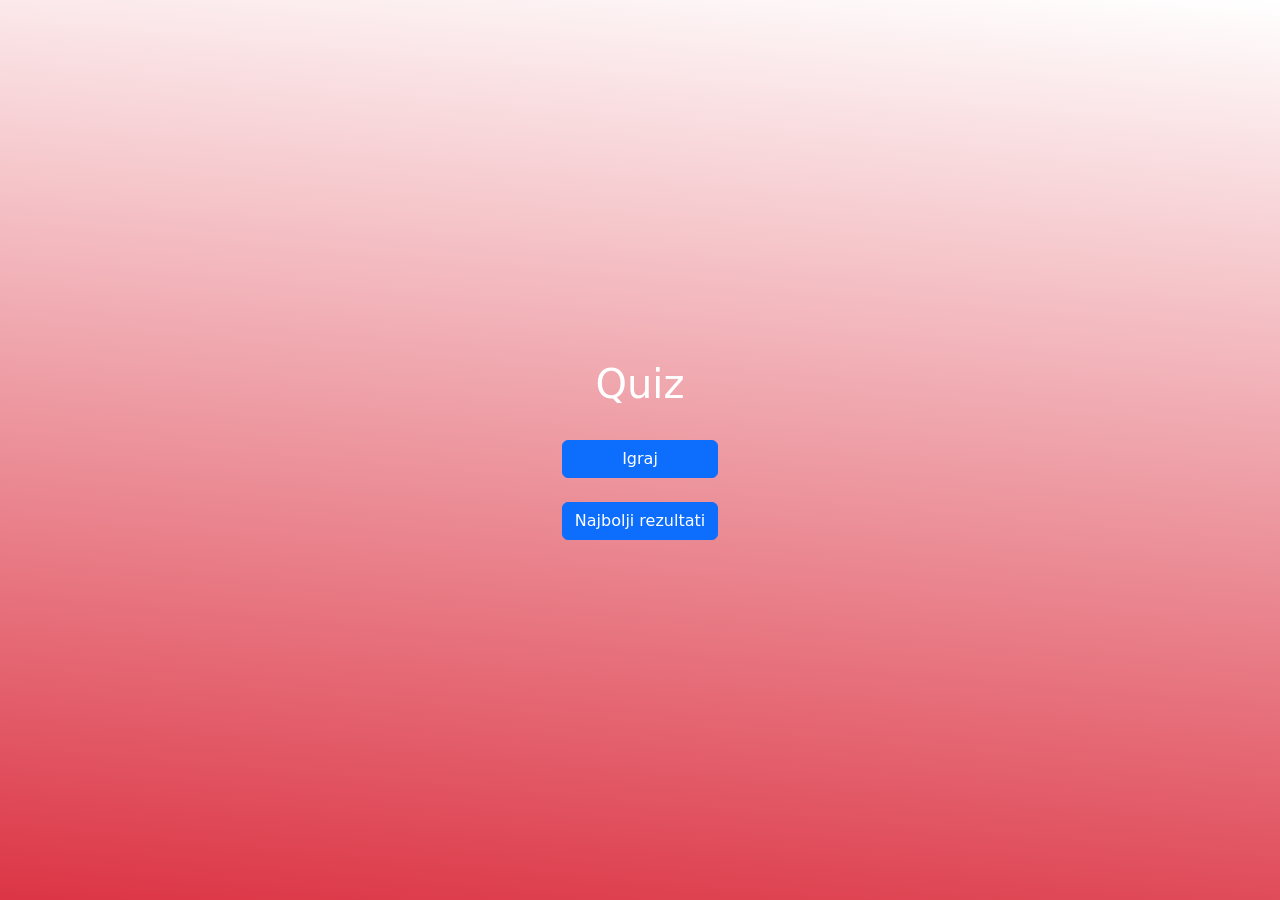
<file: index.html>
<!DOCTYPE html>
<html lang="en">
<head>
    <meta charset="UTF-8">
    <meta name="viewport" content="width=device-width, initial-scale=1.0">
    <title>Quiz</title>
    <link href="https://cdn.jsdelivr.net/npm/bootstrap@5.0.0-beta2/dist/css/bootstrap.min.css" rel="stylesheet" integrity="sha384-BmbxuPwQa2lc/FVzBcNJ7UAyJxM6wuqIj61tLrc4wSX0szH/Ev+nYRRuWlolflfl" crossorigin="anonymous">
    <link rel="stylesheet" href="css/app.css">
</head>
<body>
    <div id="home" class="text-center">
        <h1>Quiz</h1><br/>
        <a class="btn btn-primary" href="game.html">Igraj</a><br/><br/>
        <a class="btn btn-primary" href="highscores.html">Najbolji rezultati</a>
    </div>
        
    <script src="https://cdn.jsdelivr.net/npm/bootstrap@5.0.0-beta2/dist/js/bootstrap.bundle.min.js" integrity="sha384-b5kHyXgcpbZJO/tY9Ul7kGkf1S0CWuKcCD38l8YkeH8z8QjE0GmW1gYU5S9FOnJ0" crossorigin="anonymous"></script>
    <script src="https://cdn.jsdelivr.net/npm/@popperjs/core@2.6.0/dist/umd/popper.min.js" integrity="sha384-KsvD1yqQ1/1+IA7gi3P0tyJcT3vR+NdBTt13hSJ2lnve8agRGXTTyNaBYmCR/Nwi" crossorigin="anonymous"></script>
    <script src="https://cdn.jsdelivr.net/npm/bootstrap@5.0.0-beta2/dist/js/bootstrap.min.js" integrity="sha384-nsg8ua9HAw1y0W1btsyWgBklPnCUAFLuTMS2G72MMONqmOymq585AcH49TLBQObG" crossorigin="anonymous"></script>
</body>
</html>
</file>
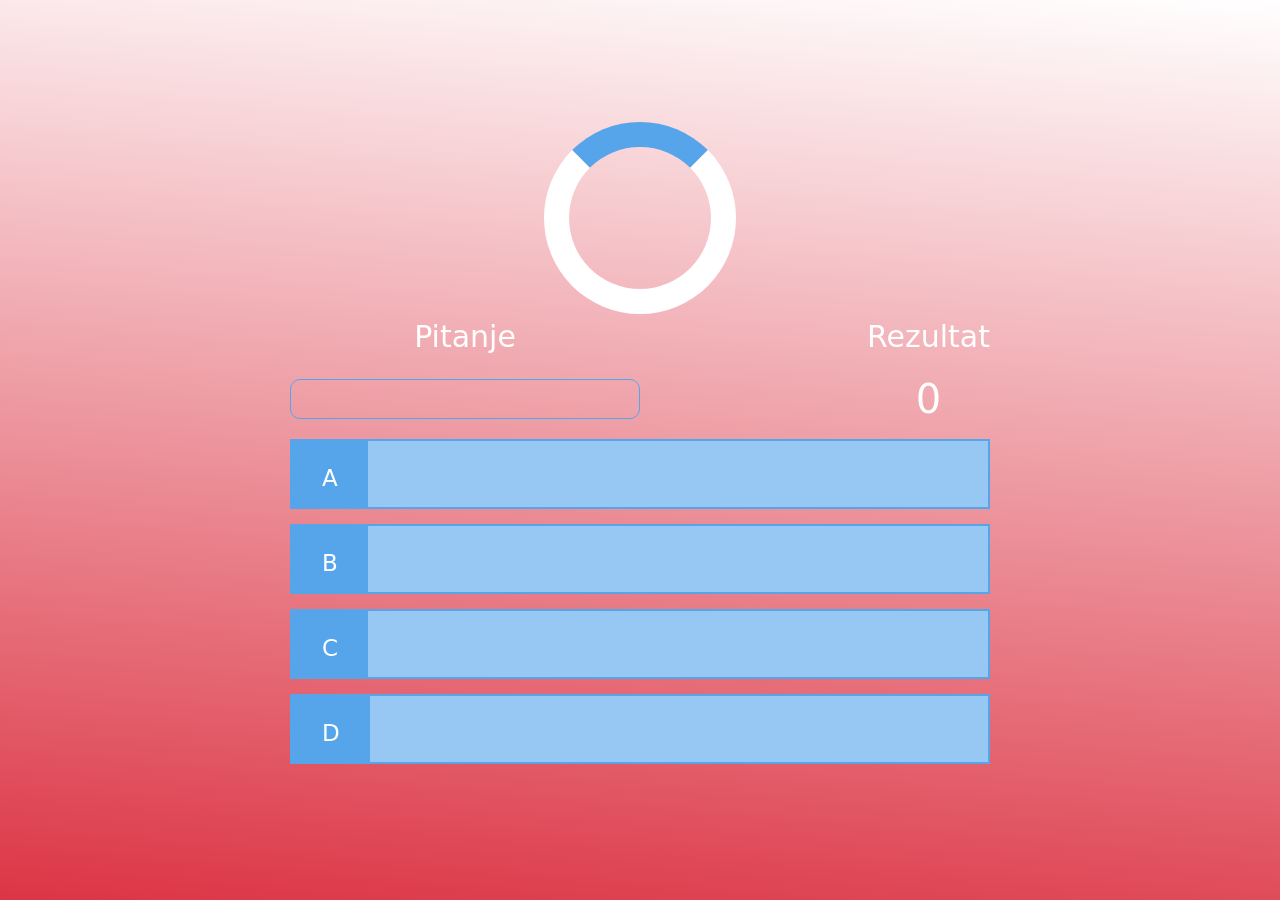
<file: game.html>
<!DOCTYPE html>
<html lang="en">
<head>
    <meta charset="UTF-8">
    <meta name="viewport" content="width=device-width, initial-scale=1.0">
    <title>Quiz</title>
    <link href="https://cdn.jsdelivr.net/npm/bootstrap@5.0.0-beta2/dist/css/bootstrap.min.css" rel="stylesheet" integrity="sha384-BmbxuPwQa2lc/FVzBcNJ7UAyJxM6wuqIj61tLrc4wSX0szH/Ev+nYRRuWlolflfl" crossorigin="anonymous">
    <link rel="stylesheet" href="css/app.css">
    <link rel="stylesheet" href="css/game.css">
</head>
<body>
    <div id="loader"></div>
    <div id="game">
        <div id="twoBlocks">
            <div id="twoBlocks1">
                <p id="progressText" class="textClass">Pitanje</p>
                <div id="progressBar">
                    <div id="progressBarFull"></div>
                </div>
            </div>
            <div id="twoBlocks2">
                <p class="textClass">Rezultat</p>
                <h1 id="score" class="textClassH1">0</h1>
            </div>
        </div>
        <h2 id="question"></h2>
        <div class="choices">
            <p class="choices-prefix">A</p>
            <p class="choices-text" data-number="1"></p>
        </div>
        <div class="choices">
            <p class="choices-prefix">B</p>
            <p class="choices-text" data-number="2"></p>
        </div>
        <div class="choices">
            <p class="choices-prefix">C</p>
            <p class="choices-text" data-number="3"></p>
        </div>
        <div class="choices">
            <p class="choices-prefix">D</p>
            <p class="choices-text" data-number="4"></p>
        </div>
    </div>

    <script src="https://cdn.jsdelivr.net/npm/bootstrap@5.0.0-beta2/dist/js/bootstrap.bundle.min.js" integrity="sha384-b5kHyXgcpbZJO/tY9Ul7kGkf1S0CWuKcCD38l8YkeH8z8QjE0GmW1gYU5S9FOnJ0" crossorigin="anonymous"></script>
    <script src="https://cdn.jsdelivr.net/npm/@popperjs/core@2.6.0/dist/umd/popper.min.js" integrity="sha384-KsvD1yqQ1/1+IA7gi3P0tyJcT3vR+NdBTt13hSJ2lnve8agRGXTTyNaBYmCR/Nwi" crossorigin="anonymous"></script>
    <script src="https://cdn.jsdelivr.net/npm/bootstrap@5.0.0-beta2/dist/js/bootstrap.min.js" integrity="sha384-nsg8ua9HAw1y0W1btsyWgBklPnCUAFLuTMS2G72MMONqmOymq585AcH49TLBQObG" crossorigin="anonymous"></script>
    <script src="js/game.js"></script>
</body>
</html>
</file>
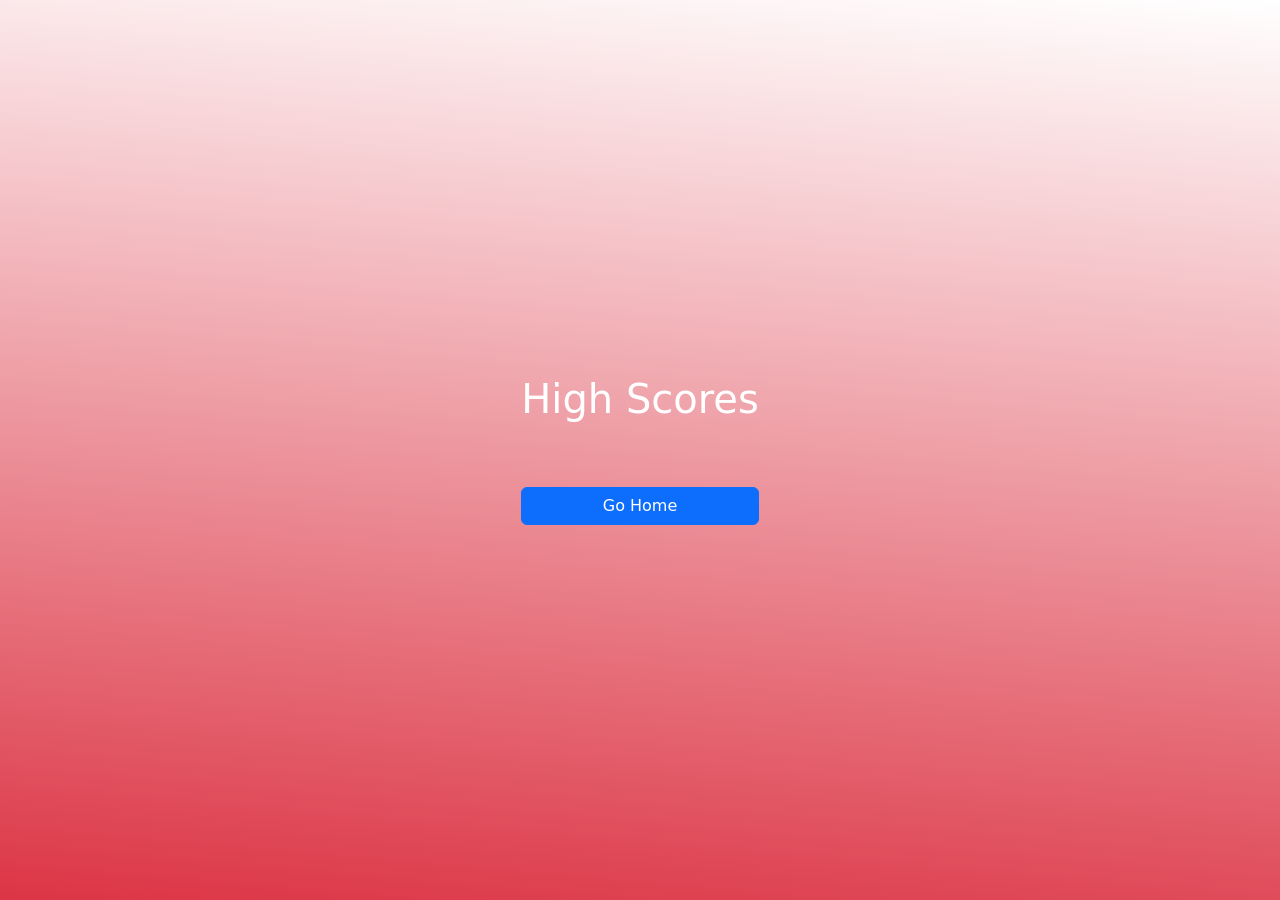
<file: highscores.html>
<!DOCTYPE html>
<html lang="en">
  <head>
    <meta charset="UTF-8" />
    <meta name="viewport" content="width=device-width, initial-scale=1.0" />
    <title>High Scores</title>
	<link href="https://cdn.jsdelivr.net/npm/bootstrap@5.0.0-beta2/dist/css/bootstrap.min.css" rel="stylesheet" integrity="sha384-BmbxuPwQa2lc/FVzBcNJ7UAyJxM6wuqIj61tLrc4wSX0szH/Ev+nYRRuWlolflfl" crossorigin="anonymous">
    <link rel="stylesheet" href="css/app.css" />
    <link rel="stylesheet" href="css/highscores.css" />
  </head>
  <body>
      <div id="highScores" class="text-center">
        <h1 id="finalScore">High Scores</h1>
        <ul id="highScoresList"></ul>
        <a class="btn btn-primary" href="index.html">Go Home</a>
      </div>
    <script src="js/highscores.js"></script>
  </body>
</html>
</file>
<file: css/app.css>
body {
    display: flex;
    flex-direction: column;
    justify-content: center;
    align-items: center;
    height: 100vh;
    width: 100vw;
    background: linear-gradient(5deg, #dc3545, #406f1c00);
    color: #fff;
}
.form-control {
    display: inline !important;
    width: 76% !important;
}
.btn-primary {
    width: 100%;
}
.hidden {
    display: none;
}
</file>
<file: css/game.css>
* {
    padding: 0;
    margin: 0;
}
body {
    background: linear-gradient(5deg, #dc3545, #406f1c00);
    display: flex;
    justify-content: center;
    align-items: center;
    height: 100vh;
    width: 100vw;
}
#game {
    color: #fff;
    width: 700px
}
#twoBlocks {
    display: flex;
    justify-content: space-between;
}
.textClass {
    text-align: center;
    font-size: 30px;
}
#progressBar {
    width: 350px;
    height: 40px;
    border: 1px solid #56a5eb;
    margin-top: 20px;
    border-radius: 10px;
}
#progressBarFull {
    height: 38px;
    background: #56a5eb;
    border-radius: 10px;
    width: 0%;
}
.textClassH1 {
    text-align: center;
}

/* pitanja */
.choices {
    display: flex;
    margin-bottom: 15px;
    width: 100%;
    font-size: 23px;
    border: 2px solid #56a5eb;
    background: #fff;
    height: 70px;
}
.choices-prefix {
    padding: 20px 30px;
    background: #56a5eb;
    color: #fff;
    margin-bottom: 0 !important;
}
.choices-text {
    padding: 15px;
    width: 100%;
    background: #56a5eb9c;
    margin-bottom: 0;
}

.correct {
    background: green;
}
.incorrect {
    background: red;
}

/* loader */
#loader {
    border: 1.6rem solid white;
    border-radius: 50%;
    border-top: 1.6rem solid #56a5eb;
    width: 12rem;
    height: 12rem;
    animation: spin 2s linear infinite;
}

@keyframes spin {
    0% {
        transform: rotate(0deg);
    }
    100% {
        transform: rotate(360deg);
    }
}
</file>
<file: css/highscores.css>
#highScoresList {
  list-style: none;
  padding-left: 0;
  margin-bottom: 4rem;
}

.high-score {
  font-size: 2.8rem;
  margin-bottom: 0.5rem;
}

.high-score:hover {
  transform: scale(1.025);
}
</file>
